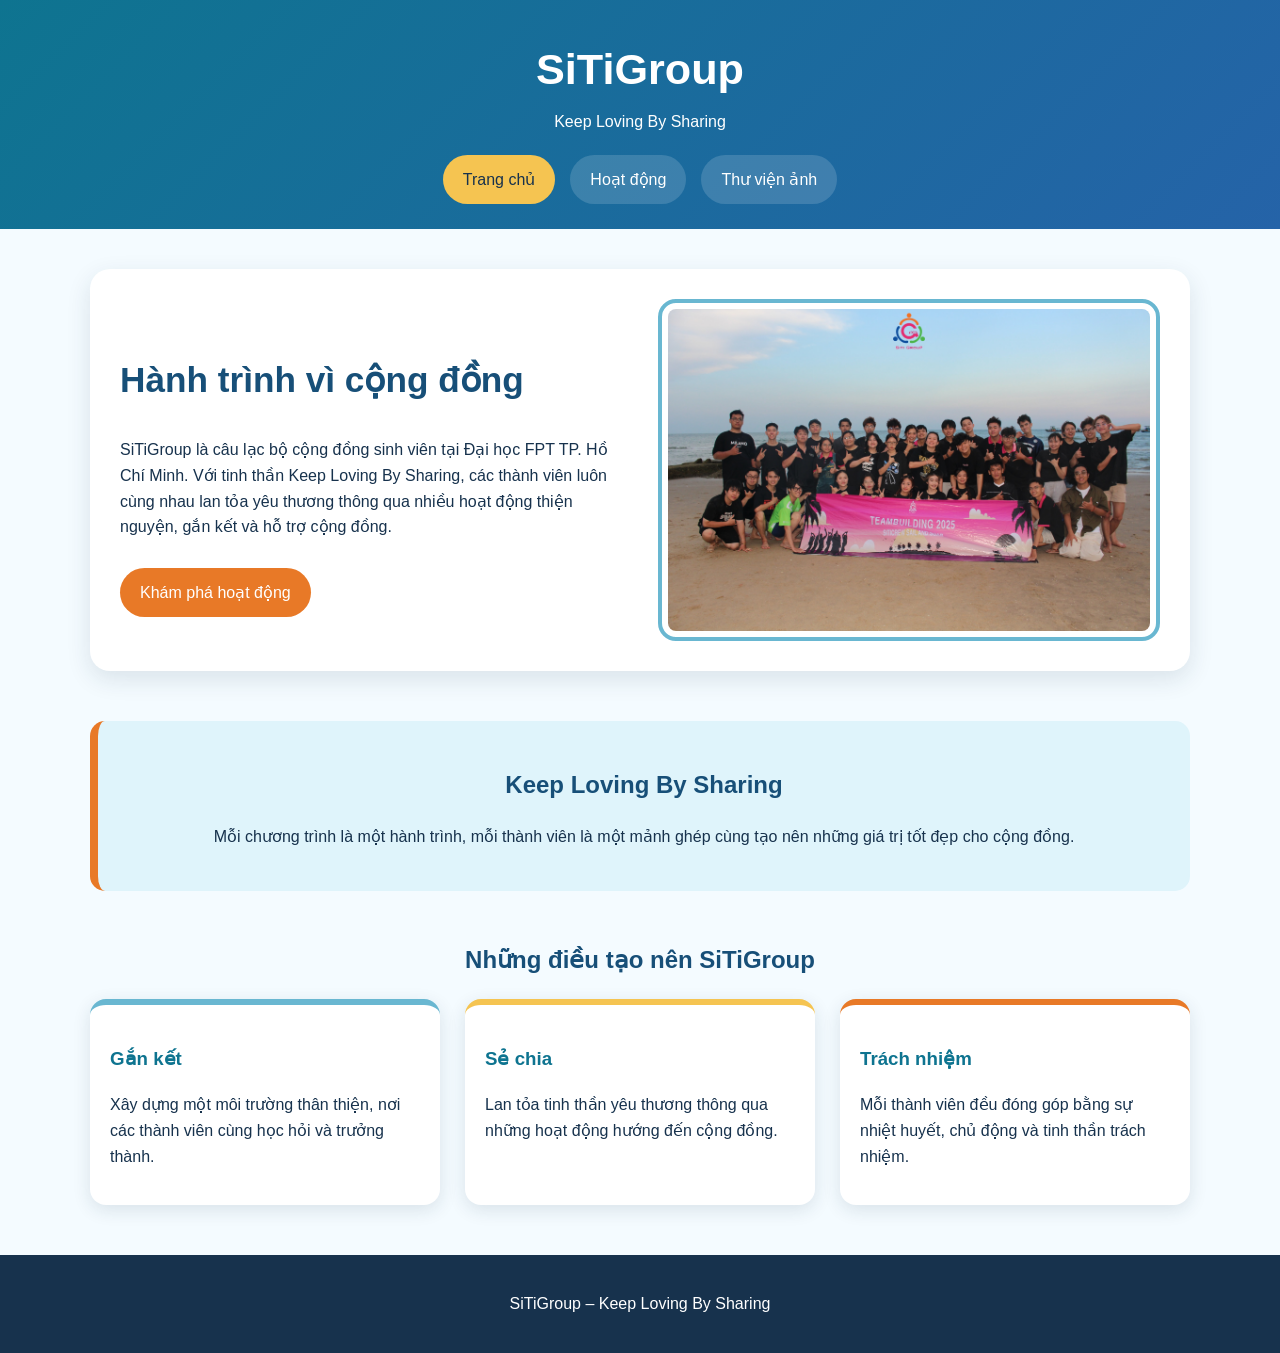
<file: final-project/index.html>
<!DOCTYPE html>
<html lang="vi">
<head>
    <meta charset="UTF-8">

    <meta
        name="viewport"
        content="width=device-width, initial-scale=1.0"
    >

    <title>SiTiGroup | Trang chủ</title>

    <link rel="stylesheet" href="css/style.css">
</head>

<body>

    <!-- Chỉ xuất hiện khi người dùng nhấn phím Tab -->
    <a class="skip-link" href="#main-content">
        Skip to Main Content
    </a>

    <header>
        <h1>SiTiGroup</h1>

        <p>
            Keep Loving By Sharing
        </p>

        <nav aria-label="Điều hướng chính">
            <ul class="nav-list">

                <li>
                    <a class="active" href="index.html">
                        Trang chủ
                    </a>
                </li>

                <li>
                    <a href="activities.html">
                        Hoạt động
                    </a>
                </li>

                <li>
                    <a href="gallery.html">
                        Thư viện ảnh
                    </a>
                </li>

            </ul>
        </nav>
    </header>

    <main id="main-content">

        <section class="hero">

            <div class="hero-text">

                <h2>
                    Hành trình vì cộng đồng
                </h2>

                <p>
                    SiTiGroup là câu lạc bộ cộng đồng sinh viên
                    tại Đại học FPT TP. Hồ Chí Minh.
                    Với tinh thần Keep Loving By Sharing,
                    các thành viên luôn cùng nhau lan tỏa yêu thương
                    thông qua nhiều hoạt động thiện nguyện,
                    gắn kết và hỗ trợ cộng đồng.
                </p>

                <a class="button" href="activities.html">
                    Khám phá hoạt động
                </a>

            </div>

            <img
                src="images/Ảnh tập thể 4.jpg"
                alt="Các thành viên SiTiGroup tham gia chương trình teambuilding năm 2025"
            >

        </section>

        <section class="introduction">

            <h2>
                Keep Loving By Sharing
            </h2>

            <p>
                Mỗi chương trình là một hành trình,
                mỗi thành viên là một mảnh ghép
                cùng tạo nên những giá trị tốt đẹp cho cộng đồng.
            </p>

        </section>

        <section class="home-highlights">

            <h2>
                Những điều tạo nên SiTiGroup
            </h2>

            <div class="highlight-grid">

                <article class="highlight-card">
                    <h3>Gắn kết</h3>

                    <p>
                        Xây dựng một môi trường thân thiện,
                        nơi các thành viên cùng học hỏi và trưởng thành.
                    </p>
                </article>

                <article class="highlight-card">
                    <h3>Sẻ chia</h3>

                    <p>
                        Lan tỏa tinh thần yêu thương
                        thông qua những hoạt động hướng đến cộng đồng.
                    </p>
                </article>

                <article class="highlight-card">
                    <h3>Trách nhiệm</h3>

                    <p>
                        Mỗi thành viên đều đóng góp bằng sự nhiệt huyết,
                        chủ động và tinh thần trách nhiệm.
                    </p>
                </article>

            </div>

        </section>

    </main>

    <footer>
        <p>
            SiTiGroup – Keep Loving By Sharing
        </p>
    </footer>

</body>
</html>
</file>
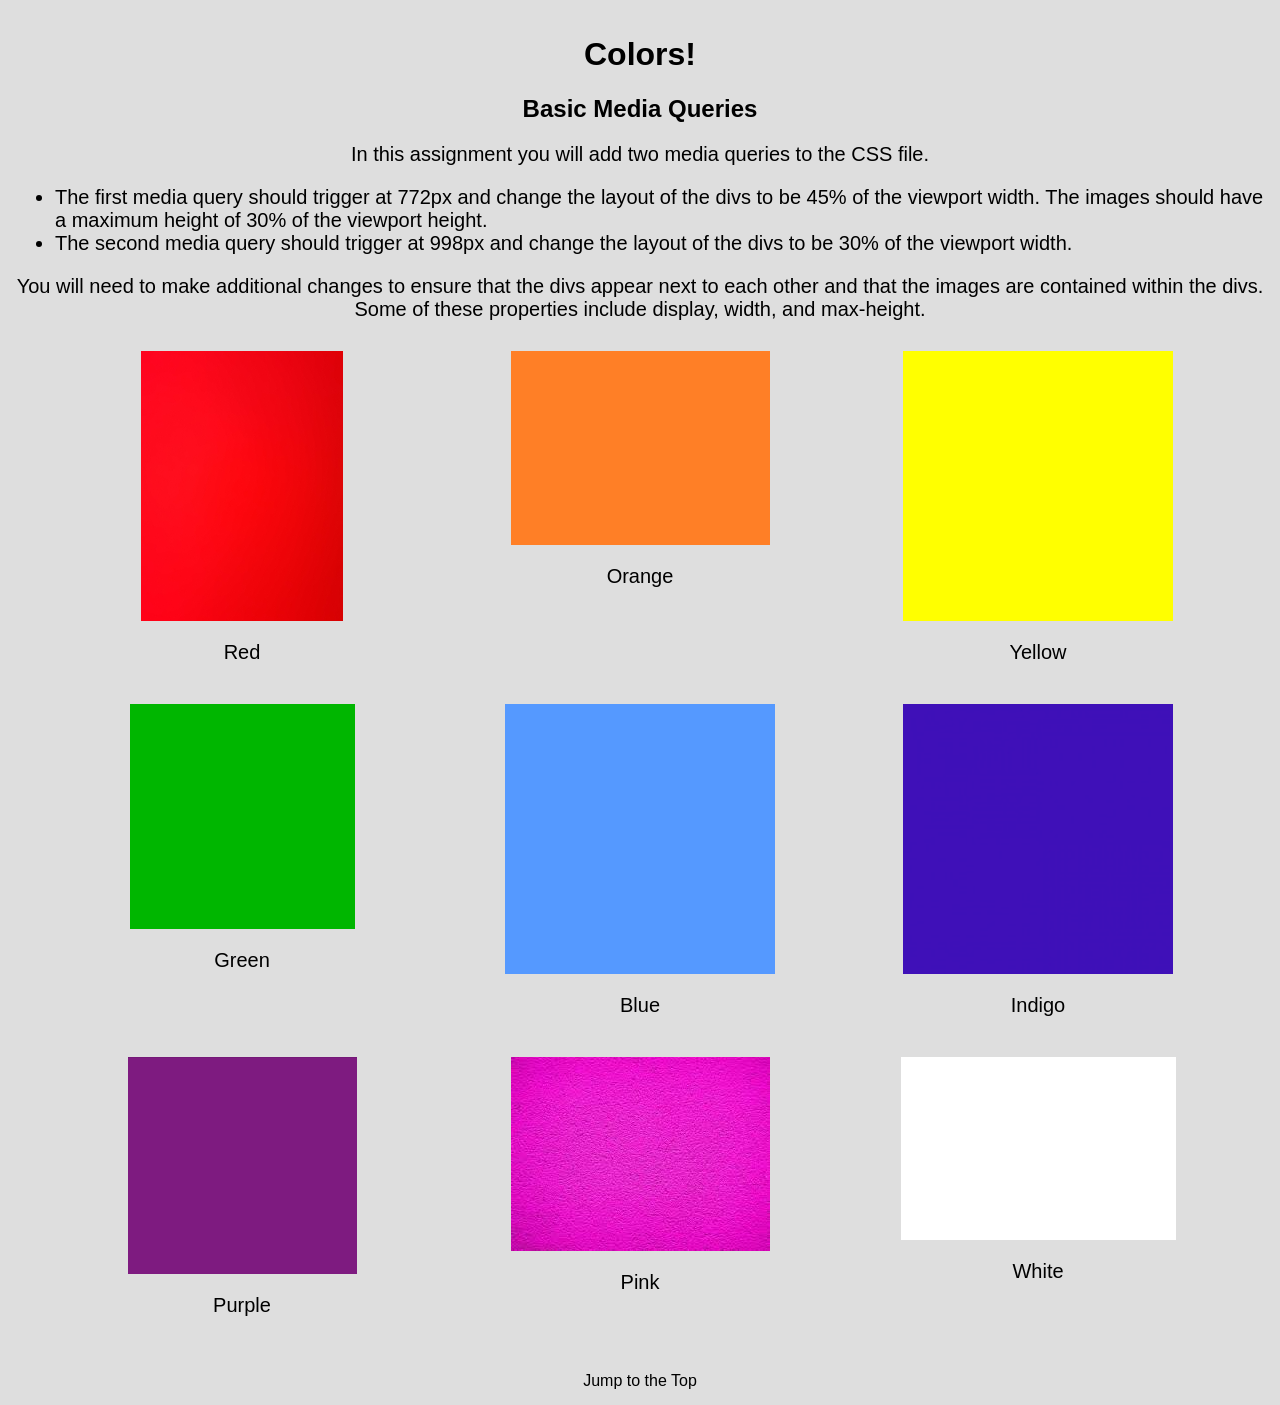
<file: RD-week2-responsive_hw_starter/index.html>
<!DOCTYPE html>
<html lang="en">

<head>
  <meta charset="UTF-8">
  <meta http-equiv="X-UA-Compatible" content="IE=edge">
  <meta name="viewport" content="width=device-width, initial-scale=1.0">

  <title>Colors</title>

  <link rel="stylesheet" href="css/style.css">
</head>

<body>
  <header>
    <h1 id="top">Colors!</h1>
  </header>

  <main>
    <h2>Basic Media Queries</h2>

    <p>
      In this assignment you will add two media queries to the CSS file.
    </p>

    <ul>
      <li>
        The first media query should trigger at 772px and change the layout
        of the divs to be 45% of the viewport width. The images should have
        a maximum height of 30% of the viewport height.
      </li>

      <li>
        The second media query should trigger at 998px and change the layout
        of the divs to be 30% of the viewport width.
      </li>
    </ul>

    <p>
      You will need to make additional changes to ensure that the divs appear
      next to each other and that the images are contained within the divs.
      Some of these properties include display, width, and max-height.
    </p>

    <div>
      <img src="images/Red.jpeg" alt="Red" width="200">
      <p class="label">Red</p>
    </div>

    <div>
      <img src="images/Orange.png" alt="Orange" width="200">
      <p class="label">Orange</p>
    </div>

    <div>
      <img src="images/Yellow.png" alt="Yellow" width="200">
      <p class="label">Yellow</p>
    </div>

    <div>
      <img src="images/Green.png" alt="Green" width="200">
      <p class="label">Green</p>
    </div>

    <div>
      <img src="images/Blue.png" alt="Blue" width="200">
      <p class="label">Blue</p>
    </div>

    <div>
      <img src="images/Indigo.jpeg" alt="Indigo" width="200">
      <p class="label">Indigo</p>
    </div>

    <div>
      <img src="images/Purple.png" alt="Purple" width="200">
      <p class="label">Purple</p>
    </div>

    <div>
      <img src="images/Pink.jpeg" alt="Pink" width="200">
      <p class="label">Pink</p>
    </div>

    <div>
      <img src="images/White.png" alt="White" width="200">
      <p class="label">White</p>
    </div>
  </main>

  <footer>
    <a href="#top">Jump to the Top</a>
  </footer>
</body>

</html>
</file>
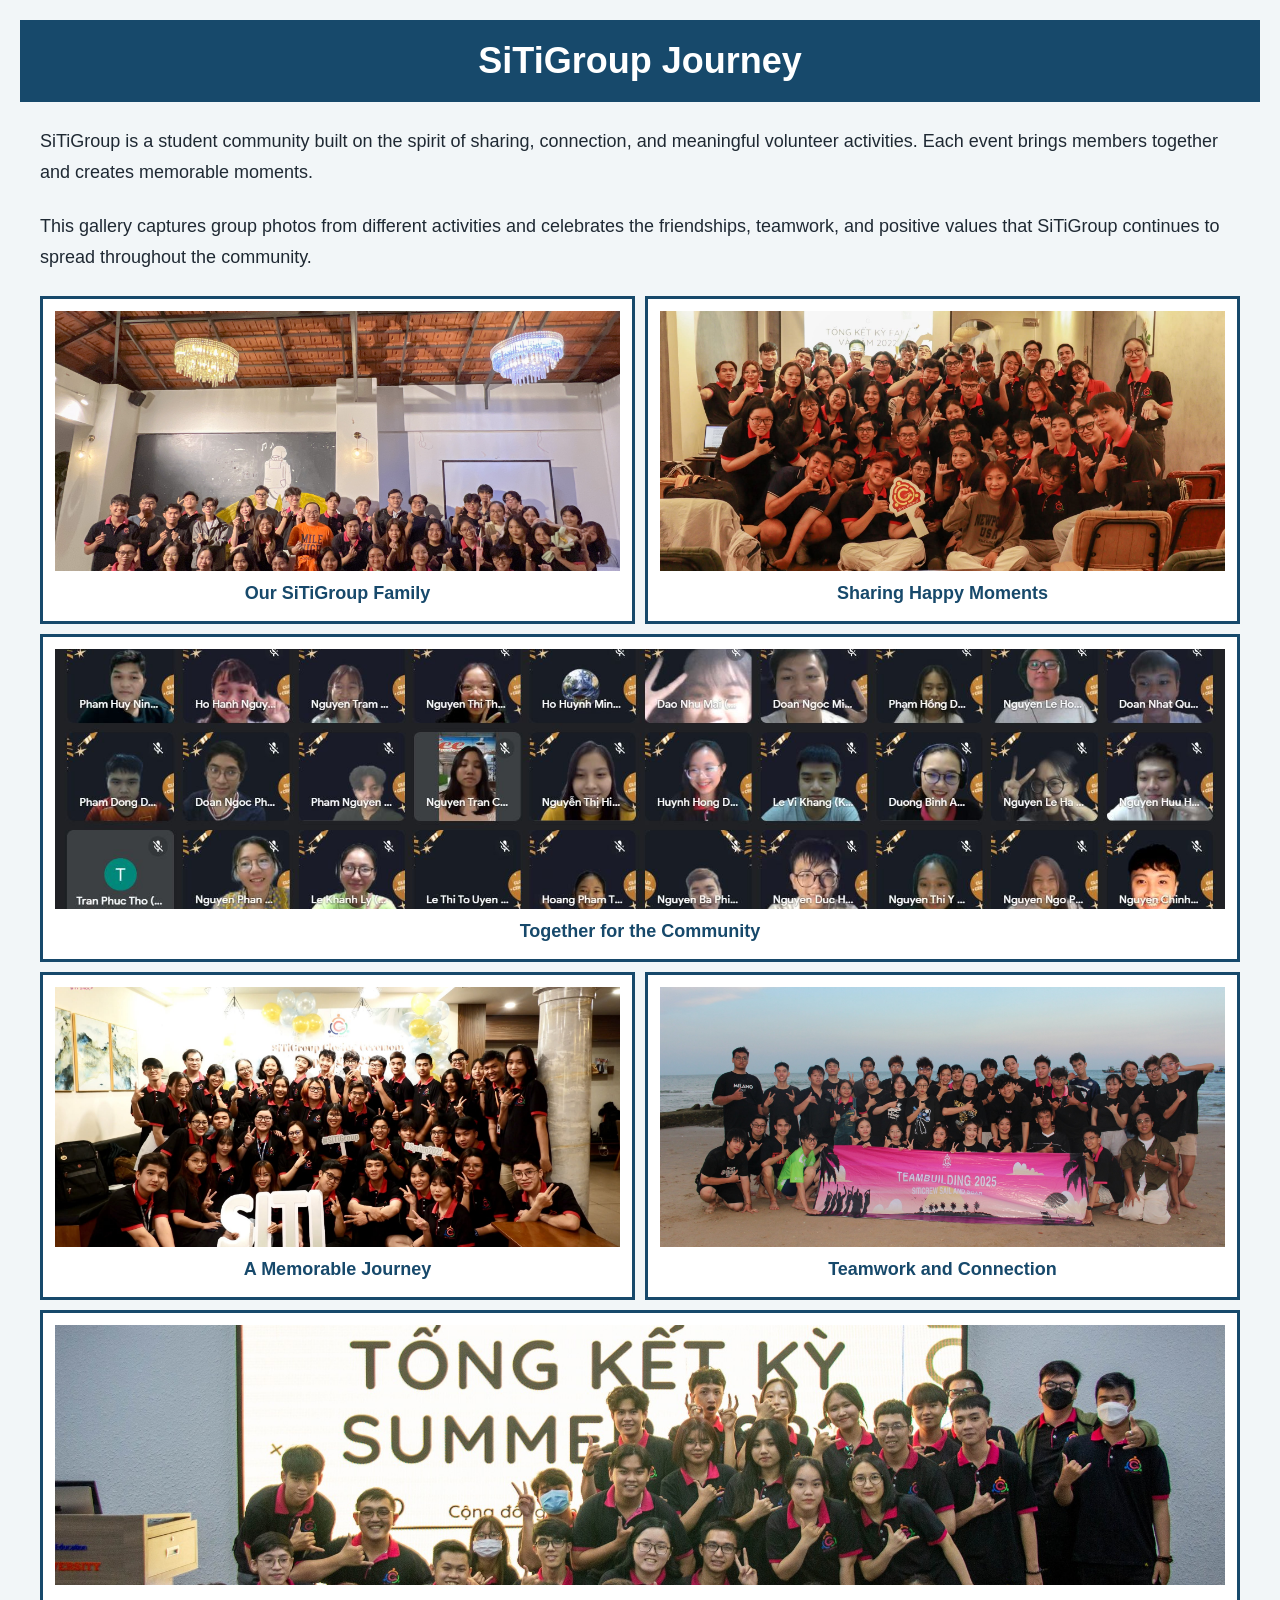
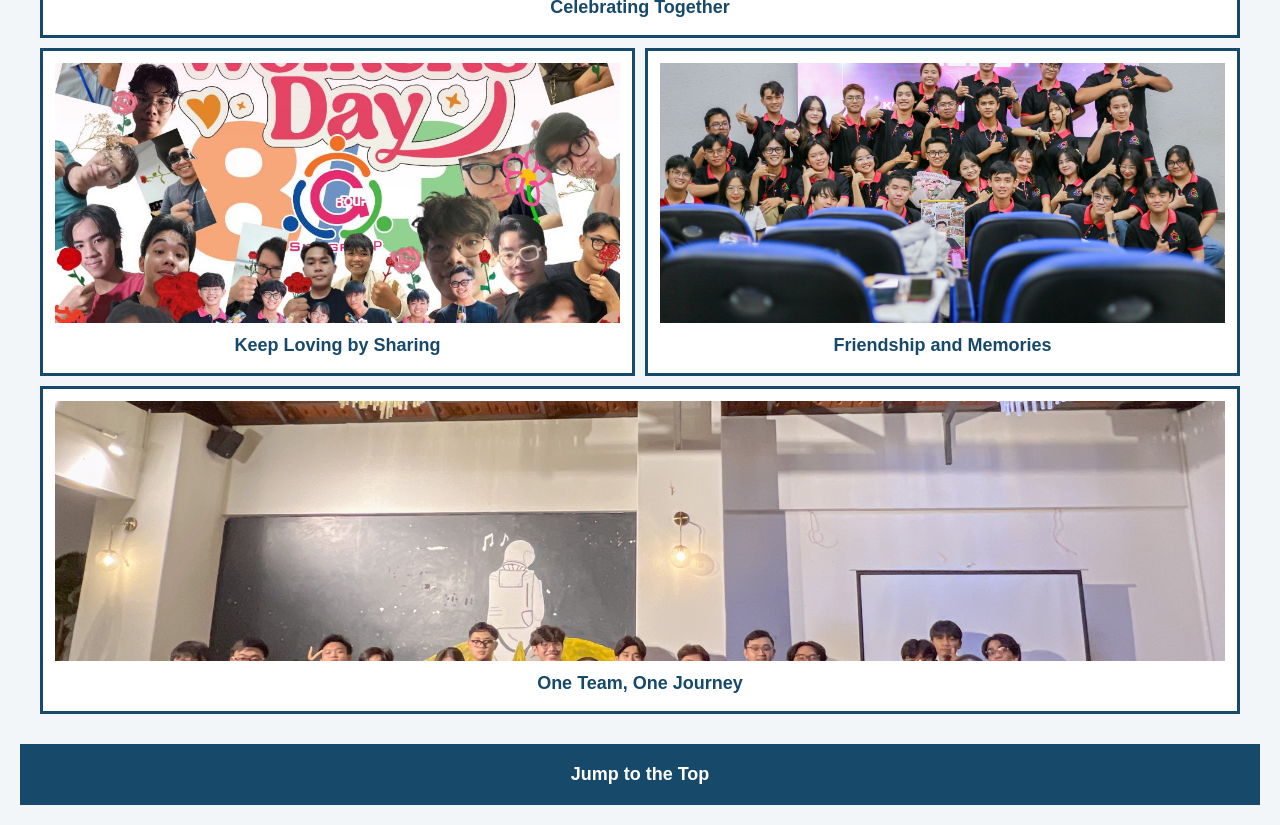
<file: RD-week4-final_project_starter/index.html>
<!DOCTYPE html>
<html lang="en">

<head>
  <meta charset="UTF-8">
  <meta http-equiv="X-UA-Compatible" content="IE=edge">
  <meta name="viewport" content="width=device-width, initial-scale=1.0">

  <title>SiTiGroup Journey</title>

  <link rel="stylesheet" href="css/style.css">
</head>

<body>
  <header>
    <h1 id="top">SiTiGroup Journey</h1>
  </header>

  <main>
    <p>
      SiTiGroup is a student community built on the spirit of sharing,
      connection, and meaningful volunteer activities. Each event brings
      members together and creates memorable moments.
    </p>

    <p>
      This gallery captures group photos from different activities and
      celebrates the friendships, teamwork, and positive values that
      SiTiGroup continues to spread throughout the community.
    </p>

    <div class="grid">
      <figure>
        <img
          src="images/Ảnh tập thể.jpg"
          alt="SiTiGroup members posing together at a community event"
        >
        <figcaption>Our SiTiGroup Family</figcaption>
      </figure>

      <figure>
        <img
          src="images/Ảnh tập thể 1.jpg"
          alt="SiTiGroup members smiling during a group activity"
        >
        <figcaption>Sharing Happy Moments</figcaption>
      </figure>

      <figure>
        <img
          src="images/Ảnh tập thể 2.jpg"
          alt="Volunteers gathering for a SiTiGroup program"
        >
        <figcaption>Together for the Community</figcaption>
      </figure>

      <figure>
        <img
          src="images/Ảnh tập thể 3.jpg"
          alt="SiTiGroup volunteers taking a commemorative photograph"
        >
        <figcaption>A Memorable Journey</figcaption>
      </figure>

      <figure>
        <img
          src="images/Ảnh tập thể 4.jpg"
          alt="Students participating together in a SiTiGroup event"
        >
        <figcaption>Teamwork and Connection</figcaption>
      </figure>

      <figure>
        <img
          src="images/Ảnh tập thể 5.jpg"
          alt="SiTiGroup members celebrating after completing an activity"
        >
        <figcaption>Celebrating Together</figcaption>
      </figure>

      <figure>
        <img
          src="images/Ảnh tập thể 6.jpg"
          alt="Volunteers standing together during a community project"
        >
        <figcaption>Keep Loving by Sharing</figcaption>
      </figure>

      <figure>
        <img
          src="images/Ảnh tập thể 7.jpg"
          alt="SiTiGroup members creating memories at an event"
        >
        <figcaption>Friendship and Memories</figcaption>
      </figure>

      <figure>
        <img
          src="images/Ảnh tập thể.jpg"
          alt="SiTiGroup members united as one volunteer community"
        >
        <figcaption>One Team, One Journey</figcaption>
      </figure>
    </div>
  </main>

  <footer>
    <a href="#top">Jump to the Top</a>
  </footer>
</body>

</html>
</file>
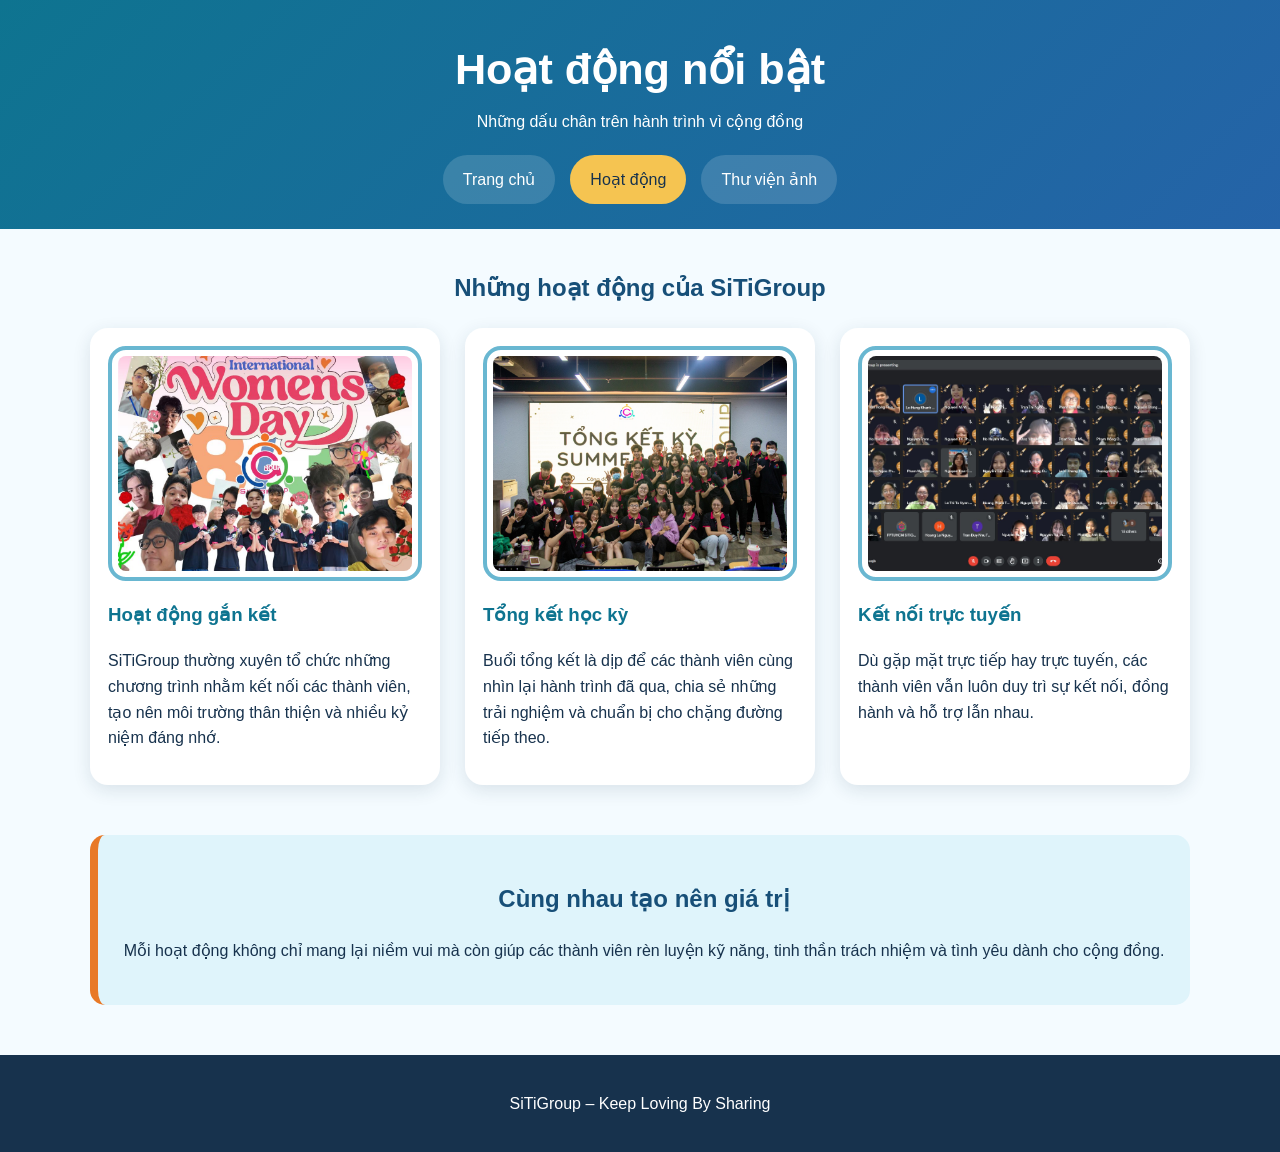
<file: final-project/activities.html>
<!DOCTYPE html>
<html lang="vi">
<head>
    <meta charset="UTF-8">

    <meta
        name="viewport"
        content="width=device-width, initial-scale=1.0"
    >

    <title>SiTiGroup | Hoạt động</title>

    <link rel="stylesheet" href="css/style.css">
</head>

<body>

    <a class="skip-link" href="#main-content">
        Skip to Main Content
    </a>

    <header>
        <h1>Hoạt động nổi bật</h1>

        <p>
            Những dấu chân trên hành trình vì cộng đồng
        </p>

        <nav aria-label="Điều hướng chính">
            <ul class="nav-list">

                <li>
                    <a href="index.html">
                        Trang chủ
                    </a>
                </li>

                <li>
                    <a class="active" href="activities.html">
                        Hoạt động
                    </a>
                </li>

                <li>
                    <a href="gallery.html">
                        Thư viện ảnh
                    </a>
                </li>

            </ul>
        </nav>
    </header>

    <main id="main-content">

        <section>

            <h2>
                Những hoạt động của SiTiGroup
            </h2>

            <div class="card-grid">

                <article class="card">

                    <img
                        src="images/Ảnh tập thể 6.jpg"
                        alt="Hoạt động chào mừng ngày Quốc tế Phụ nữ của SiTiGroup"
                    >

                    <h3>
                        Hoạt động gắn kết
                    </h3>

                    <p>
                        SiTiGroup thường xuyên tổ chức những chương trình
                        nhằm kết nối các thành viên, tạo nên môi trường
                        thân thiện và nhiều kỷ niệm đáng nhớ.
                    </p>

                </article>

                <article class="card">

                    <img
                        src="images/Ảnh tập thể 5.jpg"
                        alt="Các thành viên SiTiGroup tham gia buổi tổng kết học kỳ"
                    >

                    <h3>
                        Tổng kết học kỳ
                    </h3>

                    <p>
                        Buổi tổng kết là dịp để các thành viên cùng nhìn lại
                        hành trình đã qua, chia sẻ những trải nghiệm
                        và chuẩn bị cho chặng đường tiếp theo.
                    </p>

                </article>

                <article class="card">

                    <img
                        src="images/Ảnh tập thể 2.jpg"
                        alt="Các thành viên SiTiGroup tham gia chương trình trực tuyến"
                    >

                    <h3>
                        Kết nối trực tuyến
                    </h3>

                    <p>
                        Dù gặp mặt trực tiếp hay trực tuyến,
                        các thành viên vẫn luôn duy trì sự kết nối,
                        đồng hành và hỗ trợ lẫn nhau.
                    </p>

                </article>

            </div>

        </section>

        <section class="introduction">

            <h2>
                Cùng nhau tạo nên giá trị
            </h2>

            <p>
                Mỗi hoạt động không chỉ mang lại niềm vui
                mà còn giúp các thành viên rèn luyện kỹ năng,
                tinh thần trách nhiệm và tình yêu dành cho cộng đồng.
            </p>

        </section>

    </main>

    <footer>
        <p>
            SiTiGroup – Keep Loving By Sharing
        </p>
    </footer>

</body>
</html>
</file>
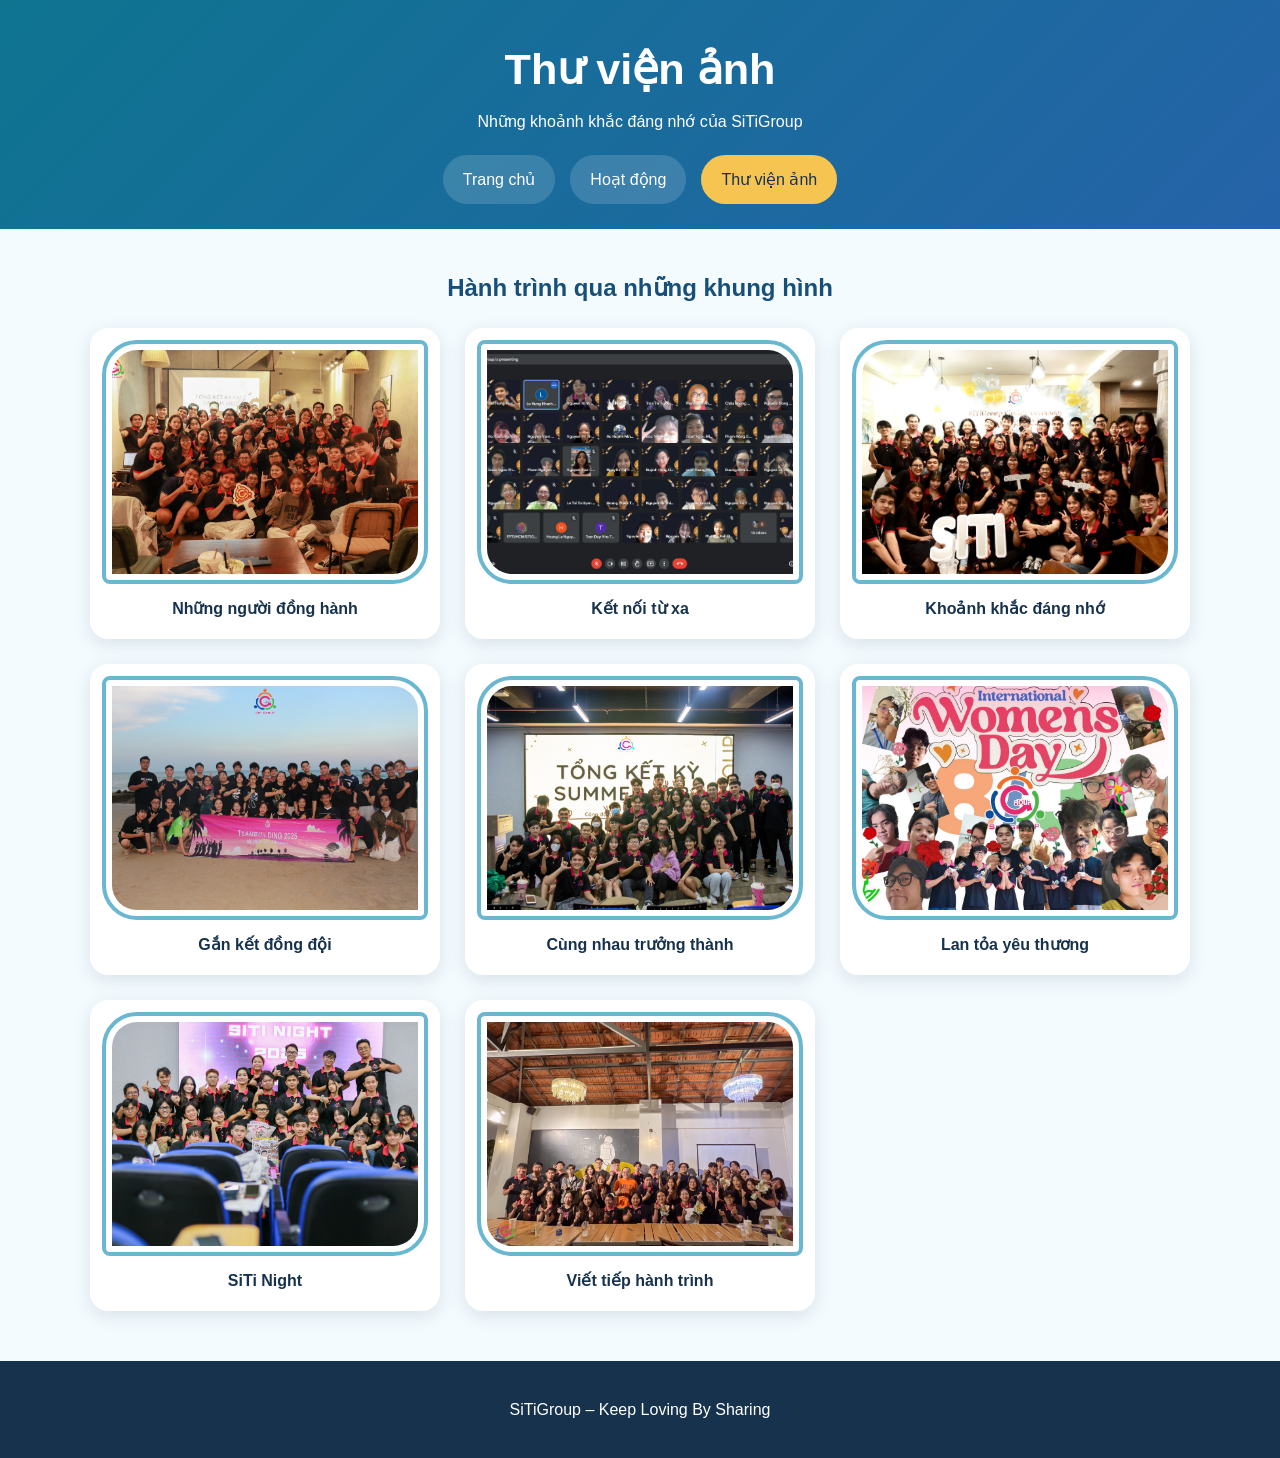
<file: final-project/gallery.html>
<!DOCTYPE html>
<html lang="vi">
<head>
    <meta charset="UTF-8">

    <meta
        name="viewport"
        content="width=device-width, initial-scale=1.0"
    >

    <title>SiTiGroup | Thư viện ảnh</title>

    <link rel="stylesheet" href="css/style.css">
</head>

<body>

    <a class="skip-link" href="#main-content">
        Skip to Main Content
    </a>

    <header>
        <h1>Thư viện ảnh</h1>

        <p>
            Những khoảnh khắc đáng nhớ của SiTiGroup
        </p>

        <nav aria-label="Điều hướng chính">
            <ul class="nav-list">

                <li>
                    <a href="index.html">
                        Trang chủ
                    </a>
                </li>

                <li>
                    <a href="activities.html">
                        Hoạt động
                    </a>
                </li>

                <li>
                    <a class="active" href="gallery.html">
                        Thư viện ảnh
                    </a>
                </li>

            </ul>
        </nav>
    </header>

    <main id="main-content">

        <section>

            <h2>
                Hành trình qua những khung hình
            </h2>

            <div class="gallery">

                <figure>
                    <img
                        src="images/Ảnh tập thể 1.jpg"
                        alt="Các thế hệ thành viên SiTiGroup chụp ảnh cùng nhau"
                    >
                    <figcaption>
                        Những người đồng hành
                    </figcaption>
                </figure>

                <figure>
                    <img
                        src="images/Ảnh tập thể 2.jpg"
                        alt="Các thành viên SiTiGroup tham gia buổi gặp mặt trực tuyến"
                    >
                    <figcaption>
                        Kết nối từ xa
                    </figcaption>
                </figure>

                <figure>
                    <img
                        src="images/Ảnh tập thể 3.jpg"
                        alt="Các thành viên SiTiGroup trong một chương trình tập thể"
                    >
                    <figcaption>
                        Khoảnh khắc đáng nhớ
                    </figcaption>
                </figure>

                <figure>
                    <img
                        src="images/Ảnh tập thể 4.jpg"
                        alt="Các thành viên tham gia chương trình teambuilding năm 2025"
                    >
                    <figcaption>
                        Gắn kết đồng đội
                    </figcaption>
                </figure>

                <figure>
                    <img
                        src="images/Ảnh tập thể 5.jpg"
                        alt="Các thành viên SiTiGroup trong buổi tổng kết học kỳ"
                    >
                    <figcaption>
                        Cùng nhau trưởng thành
                    </figcaption>
                </figure>

                <figure>
                    <img
                        src="images/Ảnh tập thể 6.jpg"
                        alt="Hoạt động chào mừng ngày Quốc tế Phụ nữ của SiTiGroup"
                    >
                    <figcaption>
                        Lan tỏa yêu thương
                    </figcaption>
                </figure>

                <figure>
                    <img
                        src="images/Ảnh tập thể 7.jpg"
                        alt="Các thành viên trong chương trình SiTi Night"
                    >
                    <figcaption>
                        SiTi Night
                    </figcaption>
                </figure>

                <figure>
                    <img
                        src="images/Ảnh tập thể.jpg"
                        alt="Tập thể thành viên SiTiGroup chụp ảnh kỷ niệm"
                    >
                    <figcaption>
                        Viết tiếp hành trình
                    </figcaption>
                </figure>

            </div>

        </section>

    </main>

    <footer>
        <p>
            SiTiGroup – Keep Loving By Sharing
        </p>
    </footer>

</body>
</html>
</file>
<file: final-project/css/style.css>
/* =========================
   CÀI ĐẶT CHUNG
========================= */

* {
    box-sizing: border-box;
}

html {
    scroll-behavior: smooth;
}

body {
    margin: 0;
    font-family: Arial, Helvetica, sans-serif;
    line-height: 1.6;
    color: #17324d;
    background-color: #f4fbff;
}


/* =========================
   SKIP TO MAIN CONTENT
========================= */

.skip-link {
    position: absolute;
    top: -100px;
    left: 20px;
    z-index: 1000;

    padding: 12px 18px;

    color: #ffffff;
    background-color: #17324d;

    border: 3px solid #ffffff;
    border-radius: 8px;

    text-decoration: none;
}

.skip-link:focus {
    top: 20px;
}


/* =========================
   HEADER
========================= */

header {
    padding: 35px 20px 25px;

    color: #ffffff;
    text-align: center;

    background: linear-gradient(
        135deg,
        #0e7490,
        #2563a8
    );
}

header h1 {
    margin: 0;
    font-size: 2.7rem;
}

header p {
    margin: 5px 0 20px;
}


/* =========================
   NAVIGATION DÙNG FLEX
========================= */

.nav-list {
    display: flex;
    justify-content: center;
    align-items: center;
    gap: 15px;

    margin: 0;
    padding: 0;

    list-style: none;
}

.nav-list a {
    display: block;

    padding: 10px 18px;

    color: #ffffff;
    background-color: rgba(255, 255, 255, 0.15);

    border: 2px solid transparent;
    border-radius: 25px;

    text-decoration: none;

    transition:
        background-color 0.3s,
        color 0.3s,
        transform 0.3s,
        border-color 0.3s;
}

.nav-list a:hover {
    color: #174f78;
    background-color: #ffffff;
    border-color: #f5c451;

    transform: translateY(-3px);
}

.nav-list a:focus {
    outline: 4px solid #f5c451;
    outline-offset: 3px;
}

.nav-list .active {
    color: #17324d;
    background-color: #f5c451;
}


/* =========================
   NỘI DUNG CHÍNH
========================= */

main {
    width: min(1100px, 92%);
    margin: 40px auto;
}

section {
    margin-bottom: 50px;
}

h2 {
    color: #174f78;
    text-align: center;
}


/* =========================
   HERO DÙNG GRID 2 CỘT
========================= */

.hero {
    display: grid;
    grid-template-columns: 1fr 1fr;
    align-items: center;
    gap: 35px;

    padding: 30px;

    background-color: #ffffff;

    border-radius: 20px;

    box-shadow: 0 8px 25px rgba(23, 50, 77, 0.12);
}

.hero h2 {
    text-align: left;
    font-size: 2.2rem;
}

.button {
    display: inline-block;

    margin-top: 12px;
    padding: 12px 20px;

    color: #ffffff;
    background-color: #e87927;

    border-radius: 25px;

    text-decoration: none;

    transition:
        transform 0.3s,
        background-color 0.3s;
}

.button:hover {
    background-color: #bd4f15;
    transform: scale(1.05);
}


/* =========================
   ÁP DỤNG CHO TẤT CẢ ẢNH
========================= */

img {
    display: block;
    max-width: 100%;
    height: auto;

    padding: 6px;

    background-color: #ffffff;

    border: 4px solid #69b7d1;
    border-radius: 18px;
}


/* =========================
   PHẦN GIỚI THIỆU
========================= */

.introduction {
    padding: 25px;

    text-align: center;

    background-color: #dff4fb;

    border-left: 8px solid #e87927;
    border-radius: 15px;
}


/* =========================
   CÁC Ô NỔI BẬT TRANG CHỦ
========================= */

.highlight-grid {
    display: grid;
    grid-template-columns: repeat(3, 1fr);
    gap: 25px;
}

.highlight-card {
    padding: 20px;

    background-color: #ffffff;

    border-top: 6px solid #69b7d1;
    border-radius: 16px;

    box-shadow: 0 5px 18px rgba(23, 50, 77, 0.12);

    transition:
        transform 0.3s,
        box-shadow 0.3s;
}

.highlight-card:hover {
    transform: translateY(-7px);

    box-shadow: 0 12px 25px rgba(23, 50, 77, 0.2);
}

.highlight-card h3 {
    color: #0e7490;
}


/* nth-child áp dụng màu khác nhau */

.highlight-card:nth-child(2) {
    border-top-color: #f5c451;
}

.highlight-card:nth-child(3) {
    border-top-color: #e87927;
}


/* =========================
   TRANG HOẠT ĐỘNG
========================= */

.card-grid {
    display: grid;
    grid-template-columns: repeat(3, 1fr);
    gap: 25px;
}

.card {
    padding: 18px;

    background-color: #ffffff;

    border-radius: 18px;

    box-shadow: 0 5px 18px rgba(23, 50, 77, 0.12);

    transition:
        transform 0.3s,
        box-shadow 0.3s;
}

.card:hover {
    transform: translateY(-8px);

    box-shadow: 0 12px 25px rgba(23, 50, 77, 0.2);
}

.card h3 {
    color: #0e7490;
}

.card img {
    width: 100%;
    aspect-ratio: 4 / 3;
    object-fit: cover;
}


/* =========================
   THƯ VIỆN ẢNH DÙNG GRID
========================= */

.gallery {
    display: grid;
    grid-template-columns: repeat(3, 1fr);
    gap: 25px;
}

.gallery figure {
    margin: 0;
    padding: 12px;

    background-color: #ffffff;

    border-radius: 18px;

    box-shadow: 0 5px 18px rgba(23, 50, 77, 0.12);
}

.gallery img {
    width: 100%;
    aspect-ratio: 4 / 3;
    object-fit: cover;

    transition:
        transform 0.3s,
        filter 0.3s;
}

.gallery img:hover {
    transform: scale(1.04);
    filter: brightness(1.08);
}

.gallery figcaption {
    padding: 12px 5px 5px;

    text-align: center;
    font-weight: bold;
}


/* nth-child thay đổi bo góc ảnh */

.gallery figure:nth-child(odd) img {
    border-radius: 35px 8px;
}

.gallery figure:nth-child(even) img {
    border-radius: 8px 35px;
}


/* =========================
   FOOTER
========================= */

footer {
    padding: 20px;

    color: #ffffff;
    background-color: #17324d;

    text-align: center;
}


/* =========================
   HIỂN THỊ TRÊN MÀN HÌNH NHỎ
========================= */

@media screen and (max-width: 750px) {

    .nav-list {
        flex-direction: column;
    }

    .hero {
        grid-template-columns: 1fr;
    }

    .hero h2 {
        text-align: center;
    }

    .highlight-grid {
        grid-template-columns: 1fr;
    }

    .card-grid {
        grid-template-columns: 1fr;
    }

    .gallery {
        grid-template-columns: repeat(2, 1fr);
    }
}

@media screen and (max-width: 480px) {

    header h1 {
        font-size: 2rem;
    }

    .gallery {
        grid-template-columns: 1fr;
    }
}
</file>
<file: RD-week2-responsive_hw_starter/css/style.css>
* {
    box-sizing: border-box;
}

body {
    margin: 0;
    padding: 15px;
    background-color: #dedede;
}

h1 {
    text-align: center;
    font-family: Arial, sans-serif;
    font-size: 32px;
}

h2 {
    font-family: Arial, sans-serif;
    text-align: center;
}

a {
    color: #000000;
    text-decoration: none;
    font-family: Arial, sans-serif;
}

p,
li {
    font-family: Arial, sans-serif;
    font-size: 20px;
}

main {
    text-align: center;
}

main ul {
    text-align: left;
}

/* Mobile view: one div per row */
main > div {
    display: block;
    width: 90vw;
    margin: 15px auto;
    padding: 5px;
    vertical-align: top;
}

main > div img {
    display: block;
    width: 100%;
    height: auto;
    margin: auto;
}

.label {
    text-align: center;
}

/* Tablet view: two divs per row */
@media screen and (min-width: 772px) {
    main > div {
        display: inline-block;
        width: 45vw;
        margin: 5px;
    }

    main > div img {
        width: auto;
        max-width: 100%;
        max-height: 30vh;
    }
}

/* Large screen view: three divs per row */
@media screen and (min-width: 998px) {
    main > div {
        width: 30vw;
    }
}

footer {
    margin-top: 25px;
    text-align: center;
}
</file>
<file: RD-week4-final_project_starter/css/style.css>
* {
    box-sizing: border-box;
}

html {
    scroll-behavior: smooth;
}

body {
    margin: 0;
    padding: 20px;
    background-color: #f2f6f8;
    color: #1f2933;
    font-family: Arial, Helvetica, sans-serif;
}

header {
    padding: 20px;
    background-color: #17496b;
    color: #ffffff;
    text-align: center;
}

h1 {
    margin: 0;
    font-size: 36px;
}

main {
    max-width: 1200px;
    margin: 0 auto;
}

main > p {
    margin: 24px auto;
    line-height: 1.7;
    font-size: 18px;
}

.grid {
    display: grid;
    grid-template-columns: 1fr;
    gap: 10px;
}

figure {
    margin: 0;
    padding: 12px;
    border: 3px solid #17496b;
    background-color: #ffffff;
    color: #17496b;
    text-align: center;
}

figure img {
    display: block;
    width: 100%;
    height: 260px;
    object-fit: cover;
}

figcaption {
    padding: 12px 5px 5px;
    font-size: 18px;
    font-weight: bold;
}

footer {
    margin-top: 30px;
    padding: 20px;
    background-color: #17496b;
    text-align: center;
}

footer a {
    color: #ffffff;
    font-size: 18px;
    font-weight: bold;
    text-decoration: none;
}

footer a:hover,
footer a:focus {
    text-decoration: underline;
}

/* Tablet view */
@media screen and (min-width: 772px) {
    .grid {
        grid-template-columns: 1fr 1fr;
    }

    figure {
        border-radius: 50%;
    }

    figure:last-child {
        grid-column: 1 / -1;
    }
}

/* Large screen view */
@media screen and (min-width: 992px) {
    figure {
        border-radius: 0;
    }

    figure:nth-child(3n) {
        grid-column: 1 / -1;
    }
}

/* Reduced motion */
@media (prefers-reduced-motion: reduce) {
    html {
        scroll-behavior: auto;
    }
}

/* Dark color scheme */
@media (prefers-color-scheme: dark) {
    body {
        background-color: #121820;
        color: #f5f5f5;
    }

    figure {
        background-color: #263442;
        color: #ffe082;
        border-color: #000000;
    }

    main > p {
        color: #f5f5f5;
    }
}
</file>
